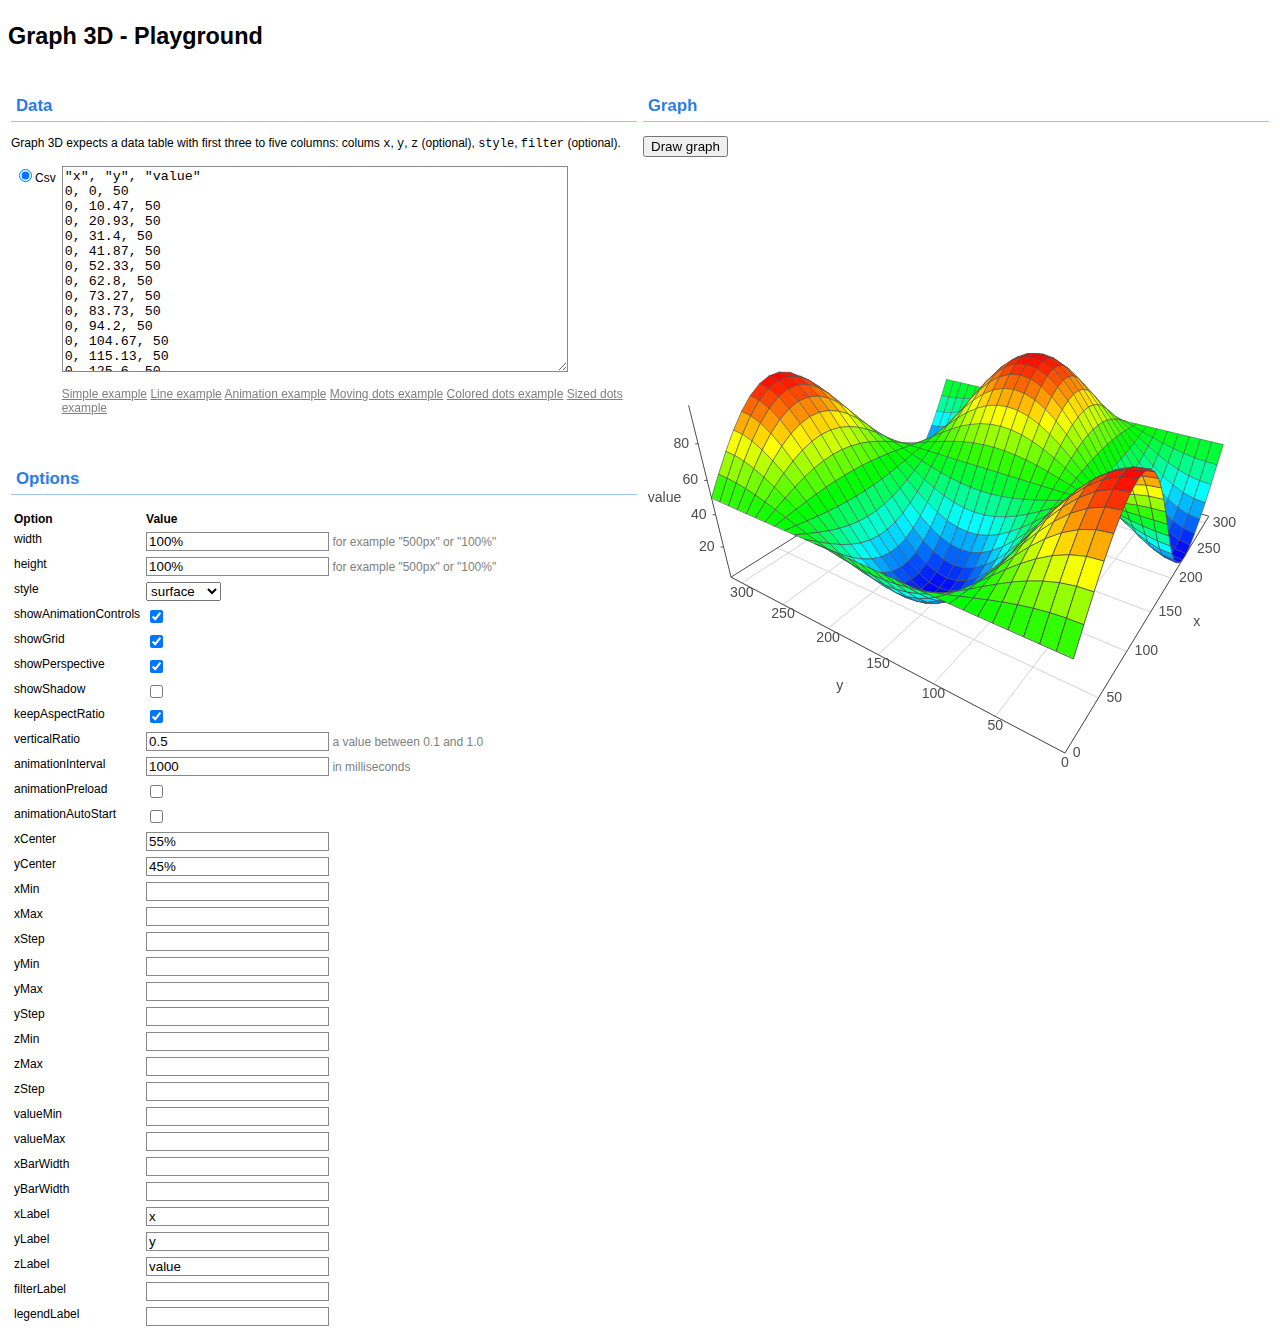
<file: bower_components/vis/examples/graph3d/playground/index.html>
<!doctype html>
<html>

<head>
    <title>Graph 3D - Playground</title>

    <script type="text/javascript" src="../../../dist/vis.js"></script>

    <script type="text/javascript" src="playground.js"></script>
    <script type="text/javascript" src="csv2array.js"></script>
    <link rel='stylesheet' href='playground.css' type='text/css'>

    <script type="text/javascript">
        // Called when the Visualization API is loaded.
        function drawVisualization() {
            // TODO
        }
    </script>
    <script src="../../googleAnalytics.js"></script>
</head>

<body onload="load();">

<h1>Graph 3D - Playground</h1>

<table style="width:100%;">
<col width="50%">
<col width="50%">

<tr>
    <td>
        <h2>Data</h2>
        <p>
            Graph 3D expects a data table with first three to five columns:
            colums <code>x</code>, <code>y</code>, <code>z</code> (optional),
            <code>style</code>, <code>filter</code> (optional).
        </p>

        <table>
            <tr>
                <td style="white-space: nowrap">
                    <input type="radio" name="datatype" id="datatypeCsv" onclick="selectDataType();" checked value="csv">Csv
                </td>
                <td>
                    <div id="csv">
                        <textarea id="csvTextarea"></textarea>
                        <p>
                            <a href="javascript: loadCsvExample();" title="Load an example">Simple example</a>
                            <a href="javascript: loadCsvLineExample();" title="Load an example">Line example</a>
                            <a href="javascript: loadCsvAnimationExample();" title="Load an example">Animation example</a>
                            <a href="javascript: loadCsvMovingDotsExample();" title="Load an example">Moving dots example</a>
                            <a href="javascript: loadCsvColoredDotsExample();" title="Load an example">Colored dots example</a>
                            <a href="javascript: loadCsvSizedDotsExample();" title="Load an example">Sized dots example</a>
                        </p>
                    </div>
                </td>
            </tr>
          <!-- TODO: add JSON examples -->
        </table>

        <br>
    </td>
    <td rowspan=2>
        <h2>Graph</h2>
        <p>
            <input type="button" value="Draw graph" onclick="draw();" id="draw">
        </p>

        <div id="graph"></div>
    </td>
</tr>
<tr>
    <td>
        <h2>Options</h2>

        <table>
            <tr>
                <th>Option</th>
                <th>Value</th>
            </tr>

            <tr>
                <td>width</td>
                <td><input type="text" id="width" value="100%" /> <span class="info">for example "500px" or "100%"</span></td>
            </tr>
            <tr>
                <td>height</td>
                <td><input type="text" id="height" value="100%" /> <span class="info">for example "500px" or "100%"</span></td>
            </tr>
            <tr>
                <td>style</td>
                <td>
                    <select id="style">
                        <option value="bar" >bar
                        <option value="bar-color" >bar-color
                        <option value="bar-size" >bar-size
                        <option value="dot" >dot
                        <option value="dot-color" >dot-color
                        <option value="dot-size" >dot-size
                        <option value="dot-line" >dot-line
                        <option value="line" >line
                        <option value="grid" >grid
                        <option value="surface" selected>surface
                    </select>
            </tr>

            <tr>
                <td>showAnimationControls</td>
                <td><input type="checkbox" id="showAnimationControls" checked /></td>
            </tr>
            <tr>
                <td>showGrid</td>
                <td><input type="checkbox" id="showGrid" checked /></td>
            </tr>
            <tr>
                <td>showPerspective</td>
                <td><input type="checkbox" id="showPerspective" checked /></td>
            </tr>
            <tr>
                <td>showShadow</td>
                <td><input type="checkbox" id="showShadow" /></td>
            </tr>

            <tr>
                <td>keepAspectRatio</td>
                <td><input type="checkbox" id="keepAspectRatio" checked /></td>
            </tr>
            <tr>
                <td>verticalRatio</td>
                <td><input type="text" id="verticalRatio" value="0.5" /> <span class="info">a value between 0.1 and 1.0</span></td>
            </tr>

            <tr>
                <td>animationInterval</td>
                <td><input type="text" id="animationInterval" value="1000" /> <span class="info">in milliseconds</span></td>
            </tr>
            <tr>
                <td>animationPreload</td>
                <td><input type="checkbox" id="animationPreload" /></td>
            </tr>
            <tr>
                <td>animationAutoStart</td>
                <td><input type="checkbox" id="animationAutoStart" /></td>
            </tr>

            <tr><td>xCenter</td><td><input type="text" id="xCenter" value="55%" /></td></tr>
            <tr><td>yCenter</td><td><input type="text" id="yCenter" value="45%" /></td></tr>

            <tr><td>xMin</td><td><input type="text" id="xMin" /></td></tr>
            <tr><td>xMax</td><td><input type="text" id="xMax" /></td></tr>
            <tr><td>xStep</td><td><input type="text" id="xStep" /></td></tr>

            <tr><td>yMin</td><td><input type="text" id="yMin" /></td></tr>
            <tr><td>yMax</td><td><input type="text" id="yMax" /></td></tr>
            <tr><td>yStep</td><td><input type="text" id="yStep" /></td></tr>

            <tr><td>zMin</td><td><input type="text" id="zMin" /></td></tr>
            <tr><td>zMax</td><td><input type="text" id="zMax" /></td></tr>
            <tr><td>zStep</td><td><input type="text" id="zStep" /></td></tr>

            <tr><td>valueMin</td><td><input type="text" id="valueMin" /></td></tr>
            <tr><td>valueMax</td><td><input type="text" id="valueMax" /></td></tr>

            <tr><td>xBarWidth</td><td><input type="text" id="xBarWidth" /></td></tr>
            <tr><td>yBarWidth</td><td><input type="text" id="yBarWidth" /></td></tr>

            <tr><td>xLabel</td><td><input type="text" id="xLabel" value="x"/></td></tr>
            <tr><td>yLabel</td><td><input type="text" id="yLabel" value="y"/></td></tr>
            <tr><td>zLabel</td><td><input type="text" id="zLabel" value="z"/></td></tr>
            <tr><td>filterLabel</td><td><input type="text" id="filterLabel" value="time"/></td></tr>
            <tr><td>legendLabel</td><td><input type="text" id="legendLabel" value="value"/></td></tr>

        </table>

    </td>
</tr>
</table>

</body>
</file>
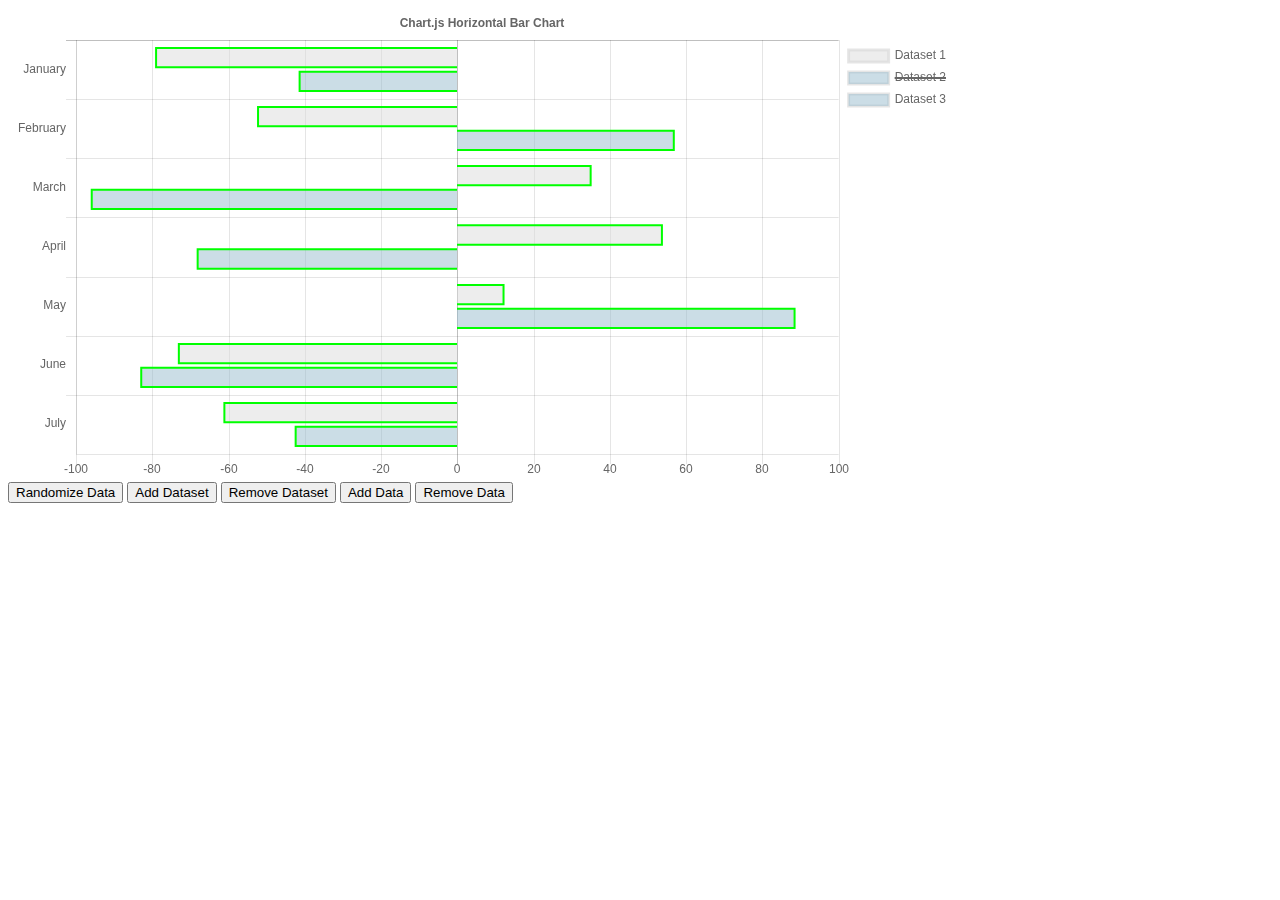
<file: bower_components/chart.js/samples/bar-horizontal.html>
<!doctype html>
<html>

<head>
    <title>Horizontal Bar Chart</title>
    <script src="http://cdnjs.cloudflare.com/ajax/libs/jquery/2.1.3/jquery.min.js"></script>
    <script src="../dist/Chart.bundle.js"></script>
    <style>
    canvas {
        -moz-user-select: none;
        -webkit-user-select: none;
        -ms-user-select: none;
    }
    </style>
</head>

<body>
    <div id="container" style="width: 75%;">
        <canvas id="canvas"></canvas>
    </div>
    <button id="randomizeData">Randomize Data</button>
    <button id="addDataset">Add Dataset</button>
    <button id="removeDataset">Remove Dataset</button>
    <button id="addData">Add Data</button>
    <button id="removeData">Remove Data</button>
    <script>
        var MONTHS = ["January", "February", "March", "April", "May", "June", "July", "August", "September", "October", "November", "December"];

        var randomScalingFactor = function() {
            return (Math.random() > 0.5 ? 1.0 : -1.0) * Math.round(Math.random() * 100);
        };
        var randomColorFactor = function() {
            return Math.round(Math.random() * 255);
        };
        var randomColor = function() {
            return 'rgba(' + randomColorFactor() + ',' + randomColorFactor() + ',' + randomColorFactor() + ',.7)';
        };

        var horizontalBarChartData = {
            labels: ["January", "February", "March", "April", "May", "June", "July"],
            datasets: [{
                label: 'Dataset 1',
                backgroundColor: "rgba(220,220,220,0.5)",
                data: [randomScalingFactor(), randomScalingFactor(), randomScalingFactor(), randomScalingFactor(), randomScalingFactor(), randomScalingFactor(), randomScalingFactor()]
            }, {
                hidden: true,
                label: 'Dataset 2',
                backgroundColor: "rgba(151,187,205,0.5)",
                data: [randomScalingFactor(), randomScalingFactor(), randomScalingFactor(), randomScalingFactor(), randomScalingFactor(), randomScalingFactor(), randomScalingFactor()]
            }, {
                label: 'Dataset 3',
                backgroundColor: "rgba(151,187,205,0.5)",
                data: [randomScalingFactor(), randomScalingFactor(), randomScalingFactor(), randomScalingFactor(), randomScalingFactor(), randomScalingFactor(), randomScalingFactor()]
            }]

        };

        window.onload = function() {
            var ctx = document.getElementById("canvas").getContext("2d");
            window.myHorizontalBar = new Chart(ctx, {
                type: 'horizontalBar',
                data: horizontalBarChartData,
                options: {
                    // Elements options apply to all of the options unless overridden in a dataset
                    // In this case, we are setting the border of each horizontal bar to be 2px wide and green
                    elements: {
                        rectangle: {
                            borderWidth: 2,
                            borderColor: 'rgb(0, 255, 0)',
                            borderSkipped: 'left'
                        }
                    },
                    responsive: true,
                    legend: {
                        position: 'right',
                    },
                    title: {
                        display: true,
                        text: 'Chart.js Horizontal Bar Chart'
                    }
                }
            });

        };

        $('#randomizeData').click(function() {
            var zero = Math.random() < 0.2 ? true : false;
            $.each(horizontalBarChartData.datasets, function(i, dataset) {
                dataset.backgroundColor = randomColor();
                dataset.data = dataset.data.map(function() {
                    return zero ? 0.0 : randomScalingFactor();
                });

            });
            window.myHorizontalBar.update();
        });

        $('#addDataset').click(function() {
            var newDataset = {
                label: 'Dataset ' + horizontalBarChartData.datasets.length,
                backgroundColor: randomColor(),
                data: []
            };

            for (var index = 0; index < horizontalBarChartData.labels.length; ++index) {
                newDataset.data.push(randomScalingFactor());
            }

            horizontalBarChartData.datasets.push(newDataset);
            window.myHorizontalBar.update();
        });

        $('#addData').click(function() {
            if (horizontalBarChartData.datasets.length > 0) {
                var month = MONTHS[horizontalBarChartData.labels.length % MONTHS.length];
                horizontalBarChartData.labels.push(month);

                for (var index = 0; index < horizontalBarChartData.datasets.length; ++index) {
                    horizontalBarChartData.datasets[index].data.push(randomScalingFactor());
                }

                window.myHorizontalBar.update();
            }
        });

        $('#removeDataset').click(function() {
            horizontalBarChartData.datasets.splice(0, 1);
            window.myHorizontalBar.update();
        });

        $('#removeData').click(function() {
            horizontalBarChartData.labels.splice(-1, 1); // remove the label first

            horizontalBarChartData.datasets.forEach(function (dataset, datasetIndex) {
                dataset.data.pop();
            });

            window.myHorizontalBar.update();
        });
    </script>
</body>

</html>
</file>
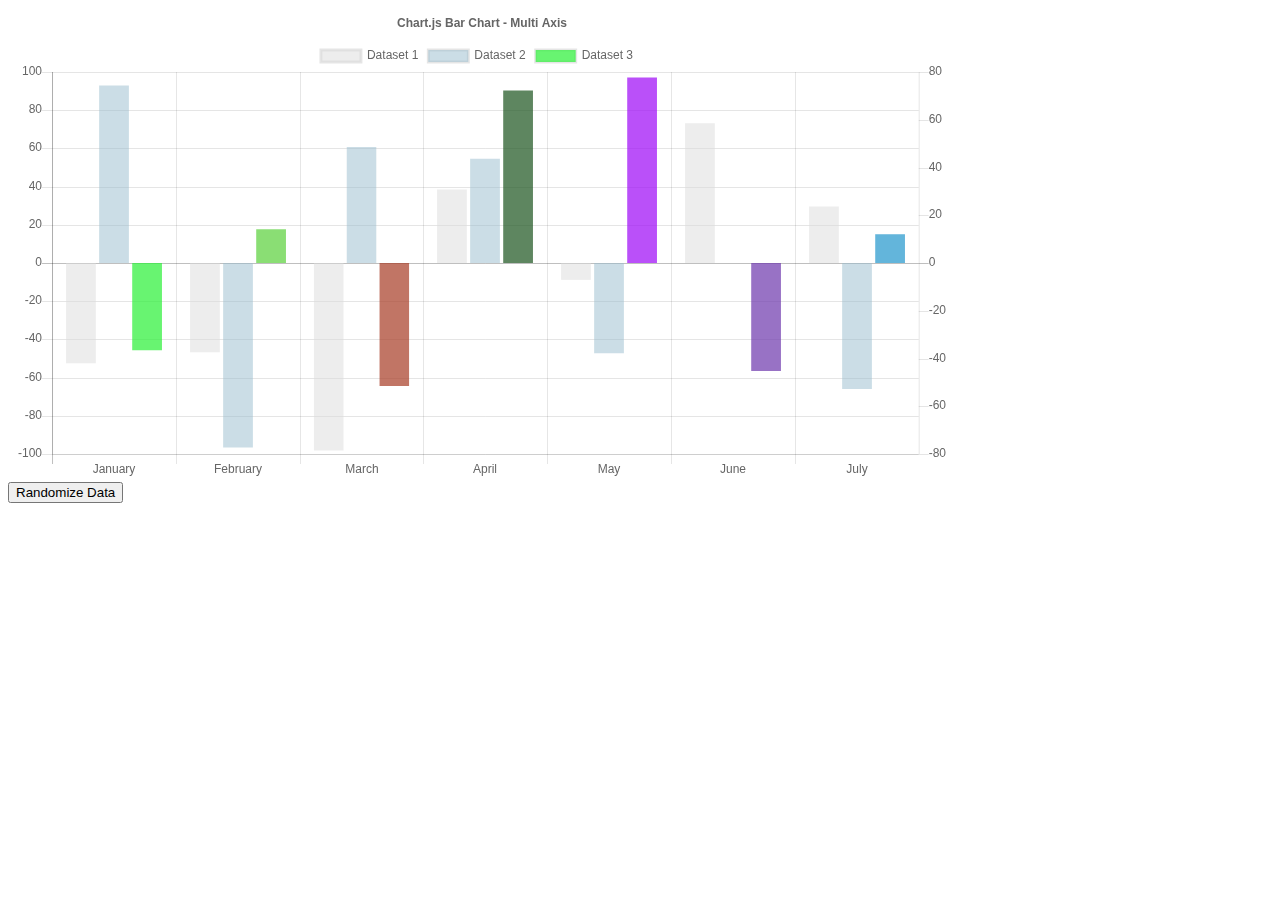
<file: bower_components/chart.js/samples/bar-multi-axis.html>
<!doctype html>
<html>

<head>
    <title>Bar Chart Multi Axis</title>
    <script src="http://cdnjs.cloudflare.com/ajax/libs/jquery/2.1.3/jquery.min.js"></script>
    <script src="../dist/Chart.bundle.js"></script>
    <style>
    canvas {
        -moz-user-select: none;
        -webkit-user-select: none;
        -ms-user-select: none;
    }
    </style>
</head>

<body>
    <div style="width: 75%">
        <canvas id="canvas"></canvas>
    </div>
    <button id="randomizeData">Randomize Data</button>
    <script>
    var randomScalingFactor = function() {
        return (Math.random() > 0.5 ? 1.0 : -1.0) * Math.round(Math.random() * 100);
    };
    var randomColorFactor = function() {
        return Math.round(Math.random() * 255);
    };
    var randomColor = function() {
        return 'rgba(' + randomColorFactor() + ',' + randomColorFactor() + ',' + randomColorFactor() + ',.7)';
    };

    var barChartData = {
        labels: ["January", "February", "March", "April", "May", "June", "July"],
        datasets: [{
            label: 'Dataset 1',
            backgroundColor: "rgba(220,220,220,0.5)",
            yAxisID: "y-axis-1",
            data: [randomScalingFactor(), randomScalingFactor(), randomScalingFactor(), randomScalingFactor(), randomScalingFactor(), randomScalingFactor(), randomScalingFactor()]
        }, {
            label: 'Dataset 2',
            backgroundColor: "rgba(151,187,205,0.5)",
            yAxisID: "y-axis-2",
            data: [randomScalingFactor(), randomScalingFactor(), randomScalingFactor(), randomScalingFactor(), randomScalingFactor(), randomScalingFactor(), randomScalingFactor()]
        }, {
            label: 'Dataset 3',
            backgroundColor: [randomColor(), randomColor(), randomColor(), randomColor(), randomColor(), randomColor(), randomColor()],
            yAxisID: "y-axis-1",
            data: [randomScalingFactor(), randomScalingFactor(), randomScalingFactor(), randomScalingFactor(), randomScalingFactor(), randomScalingFactor(), randomScalingFactor()]
        }]

    };
    window.onload = function() {
        var ctx = document.getElementById("canvas").getContext("2d");
        window.myBar = Chart.Bar(ctx, {
            data: barChartData, 
            options: {
                responsive: true,
                hoverMode: 'label',
                hoverAnimationDuration: 400,
                stacked: false,
                title:{
                    display:true,
                    text:"Chart.js Bar Chart - Multi Axis"
                },
                scales: {
                    yAxes: [{
                        type: "linear", // only linear but allow scale type registration. This allows extensions to exist solely for log scale for instance
                        display: true,
                        position: "left",
                        id: "y-axis-1",
                    }, {
                        type: "linear", // only linear but allow scale type registration. This allows extensions to exist solely for log scale for instance
                        display: true,
                        position: "right",
                        id: "y-axis-2",
                        gridLines: {
                            drawOnChartArea: false
                        }
                    }],
                }
            }
        });
    };

    $('#randomizeData').click(function() {
        $.each(barChartData.datasets, function(i, dataset) {
            if (Chart.helpers.isArray(dataset.backgroundColor)) {
                dataset.backgroundColor= [randomColor(), randomColor(), randomColor(), randomColor(), randomColor(), randomColor(), randomColor()];
            } else {
                dataset.backgroundColor= randomColor();
            }

            dataset.data = [randomScalingFactor(), randomScalingFactor(), randomScalingFactor(), randomScalingFactor(), randomScalingFactor(), randomScalingFactor(), randomScalingFactor()];

        });
        window.myBar.update();
    });
    </script>
</body>

</html>
</file>
<file: bower_components/vis/examples/graph3d/playground/playground.css>
body
{
  font: 13px "Lucida Grande", Tahoma, Arial, Helvetica, sans-serif;
}

h1
{
  font-size: 180%;
  font-weight: bold;

  margin: 1em 0 1em 0;
}

h2
{
  font-size: 140%;
  padding: 5px;
  border-bottom: 1px solid #a0c0f0;
  color: #2B7CE9;
}

h3
{
  font-size: 100%;
}

hr
{
  border: none 0;
  border-top: 1px solid #a0c0f0;
  height: 1px;
}

pre.code
{
  display: block;
  padding: 8px;
  border: 1px dashed #ccc;
}

table
{
  border-collapse: collapse;
}

th, td
{
  font: 12px "Lucida Grande", Tahoma, Arial, Helvetica, sans-serif;
  text-align: left;
  vertical-align: top;
  /*border: 1px solid #888;*/
  padding: 3px;
}

th
{
  font-weight: bold;
}


textarea {
  width: 500px;
  height: 200px;
  border: 1px solid #888;
}

input[type=text] {
  border: 1px solid #888;
}

#datasourceText, #googlespreadsheetText {
  width: 500px;

}

.info {
  color: gray;
}

a {
  color: gray;
}
a:hover {
  color: red;
}


#graph {
  width: 100%;
  height: 600px;
}
</file>
